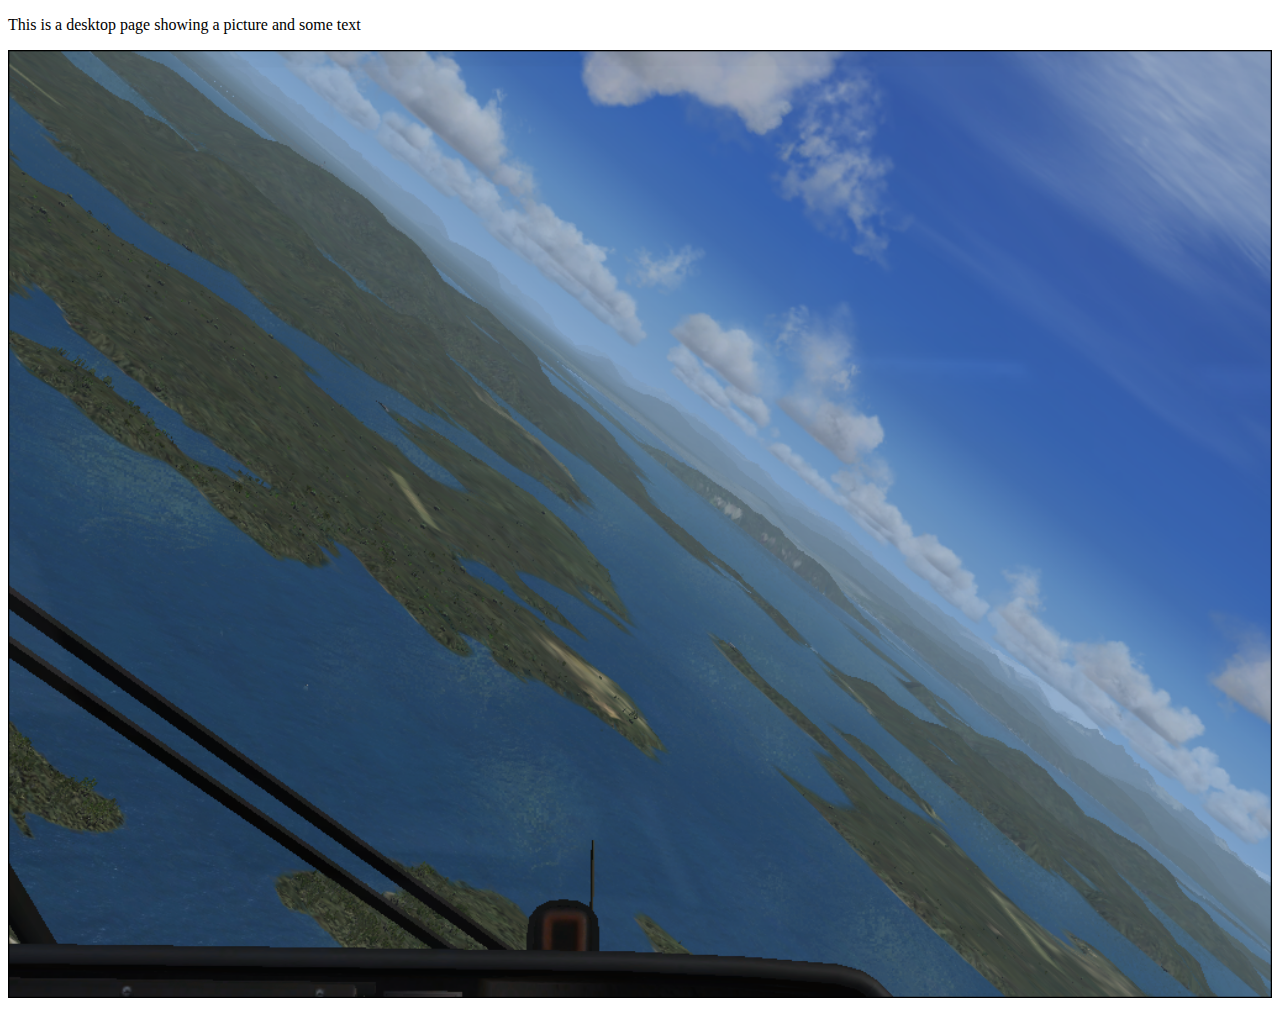
<file: desktop_index.html>
<!DOCTYPE html PUBLIC "-//WAPFORUM//DTD XHTML Mobile 1.2//EN"
"http://www.openmobilealliance.org/tech/DTD/xhtml-mobile12.dtd">

<html lang="en" xmlns="http://www.w3.org/1999/xhtml">
<head>
    <title>Desktop Page</title>
</head>

<body>
    <p>This is a desktop page showing a picture and some text</p>
    <img src="desktop.png" alt="desktop" style="width: 100%; height: 100%" />
</body>

</html>
</file>
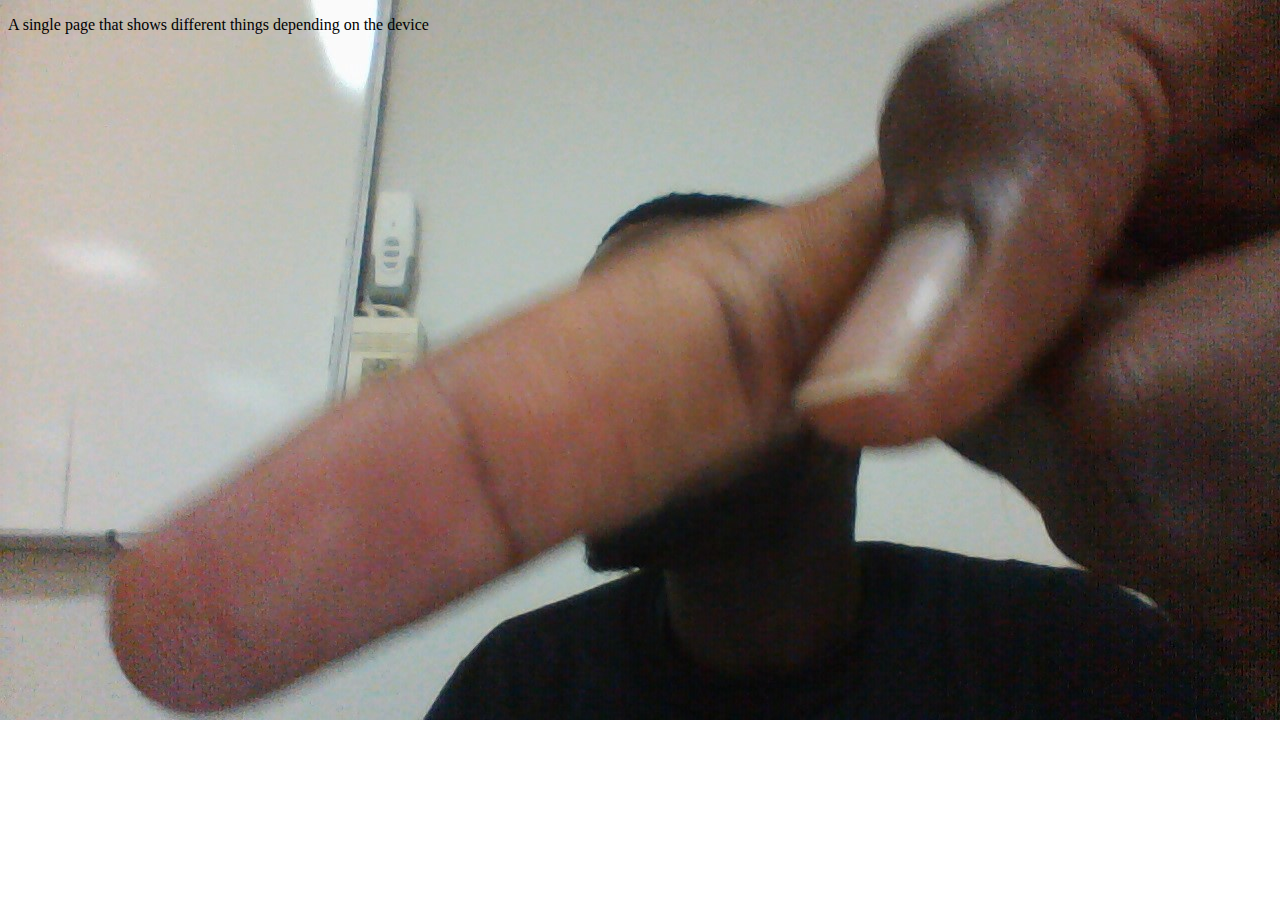
<file: singlepage.html>
<!DOCTYPE html PUBLIC "-//WAPFORUM//DTD XHTML Mobile 1.2//EN"
"http://www.openmobilealliance.org/tech/DTD/xhtml-mobile12.dtd">

<html lang="en" xmlns="http://www.w3.org/1999/xhtml">
<head>
    <title>Single Page</title>
</head>
   
    <style type="text/css">
        body{
         background-color: white; 
         background-image: url("desktop2.png");
         background-repeat: no-repeat;
        }
        
        @media screen and (min-width: 0px) and (max-width: 400px){
            body{
                background-color: #B5916C;
                background-image: url("mobile.png");
                background-repeat: no-repeat;
            }
        }
        
          @media screen and (min-width: 400px) and (max-width: 800px){
            body{
                background-color: lightblue;
                background-image: url("desktop.png");
                background-repeat: no-repeat;
            }
        }
    </style>
    
<body>
    <p>A single page that shows different things depending on the device</p>
</body>

</html>
</file>
